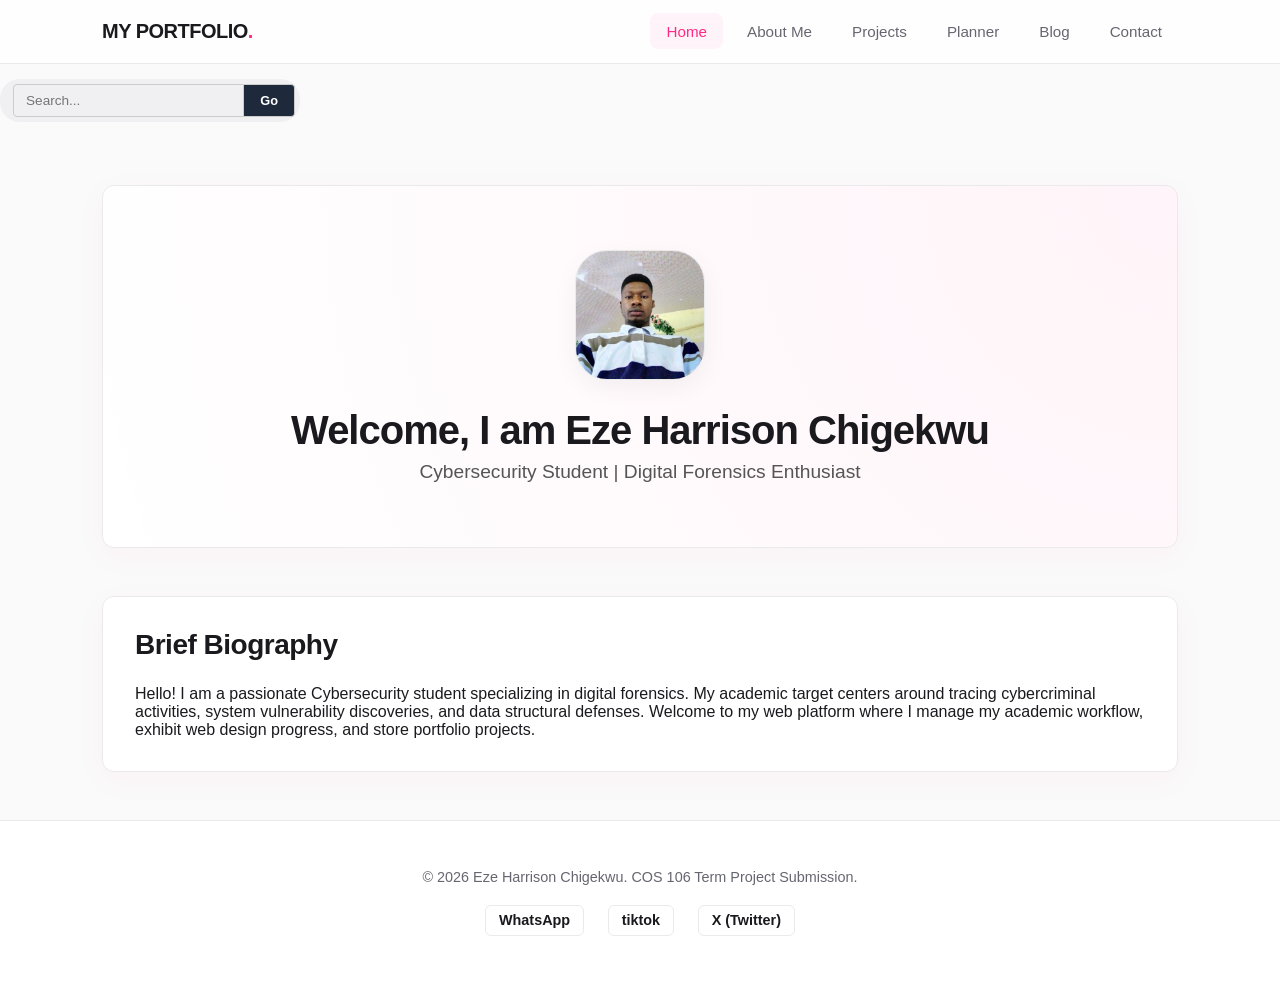
<file: index.html>
<!DOCTYPE html>
<html lang="en">
<head>
    <meta charset="UTF-8">
    <meta name="viewport" content="width=device-width, initial-scale=1.0">
    <title>Home | Eze Harrison Portfolio</title>
    <link rel="stylesheet" href="styles.css">
</head>
<body>
    <header>
        <nav class="nav-container">
            <a href="index.html" class="logo">MY PORTFOLIO</a>
            <ul class="nav-menu">
                <li><a href="index.html" class="active">Home</a></li>
                <li><a href="about.html">About Me</a></li>
                <li><a href="projects.html">Projects</a></li>
                <li><a href="planner.html">Planner</a></li>
                <li><a href="blog.html">Blog</a></li>
                <li><a href="contact.html">Contact</a></li>
            </ul>
            
        </nav>
    </header>
<div class="search-box">
    <input type="text" placeholder="Search..." id="search-input">
    <button type="button" onclick="executeSearch()">Go</button>
    
    <div id="search-results"></div>
</div>

<script src="search.js"></script>
    <main>
        <section class="hero-section">
            <img src="20250511_102434.jpg" alt="Eze Harrison Chigekwu" class="hero-img">
            <h1>Welcome, I am Eze Harrison Chigekwu</h1>
            <p style="font-size: 1.2rem; color: #555;">Cybersecurity Student | Digital Forensics Enthusiast</p>
        </section>

        <section class="card">
            <h2>Brief Biography</h2>
            <p>Hello! I am a passionate Cybersecurity student specializing in digital forensics. My academic target centers around tracing cybercriminal activities, system vulnerability discoveries, and data structural defenses. Welcome to my web platform where I manage my academic workflow, exhibit web design progress, and store portfolio projects.</p>
        </section>
    </main>

    <footer>
        <p>&copy; 2026 Eze Harrison Chigekwu. COS 106 Term Project Submission.</p>
        <div class="social-links">
            <a href="https://wa.me/2348163625673#" target="_blank">WhatsApp</a>
            <a href="https://tiktok.com/@chigez_#" target="_blank">tiktok</a>
            <a href="https://x.com/Chigezz001#" target="_blank">X (Twitter)</a>
        </div>
    </footer>
</body>
</html>
</file>
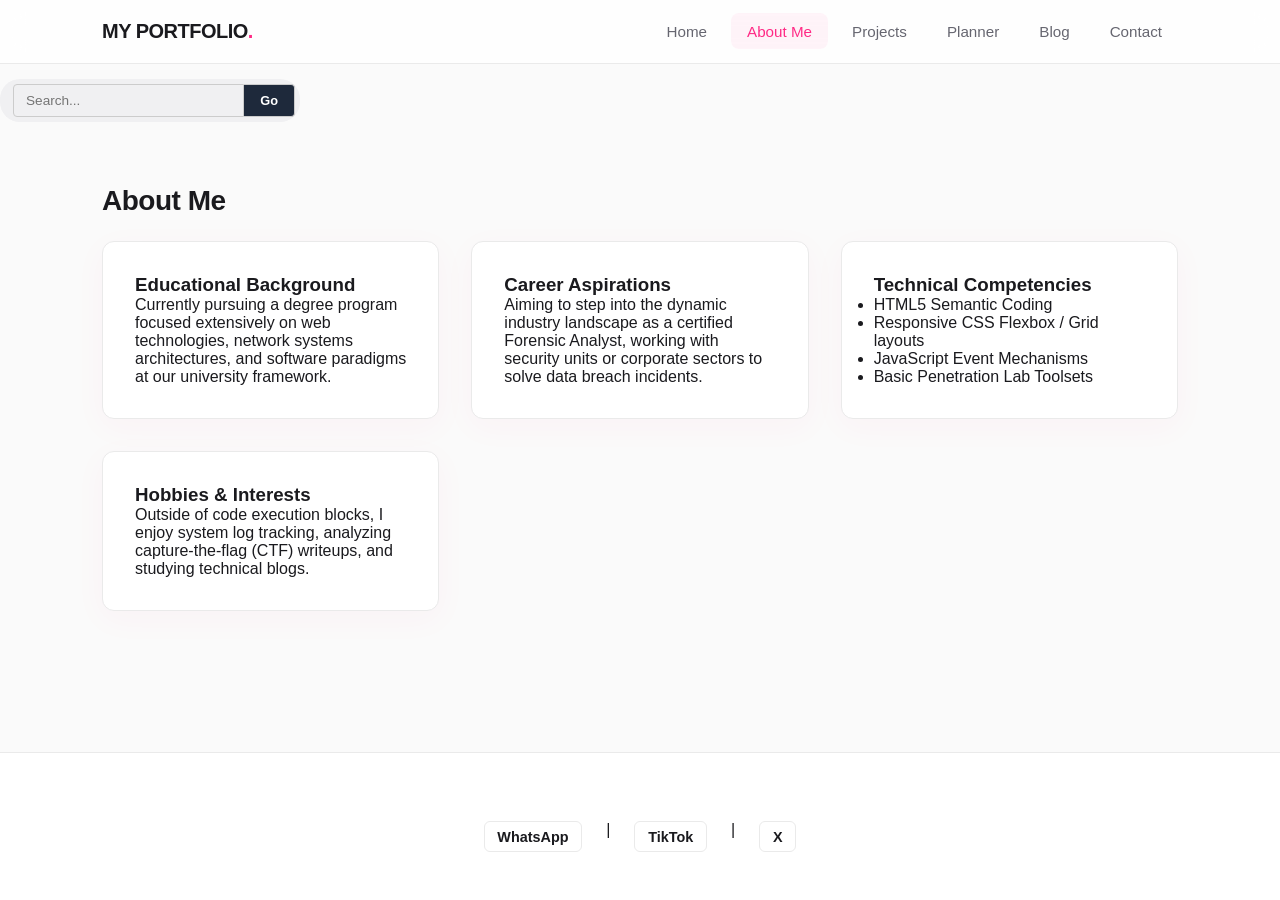
<file: about.html>
<!DOCTYPE html>
<html lang="en">
<head>
    <meta charset="UTF-8">
    <meta name="viewport" content="width=device-width, initial-scale=1.0">
    <title>About Me | Eze Harrison</title>
    <link rel="stylesheet" href="styles.css">
</head>
<body>
    <header>
        <nav class="nav-container">
            <a href="index.html" class="logo">MY PORTFOLIO</a>
            <ul class="nav-menu">
                <li><a href="index.html">Home</a></li>
                <li><a href="about.html" class="active">About Me</a></li>
                <li><a href="projects.html">Projects</a></li>
                <li><a href="planner.html">Planner</a></li>
                <li><a href="blog.html">Blog</a></li>
                <li><a href="contact.html">Contact</a></li>
            </ul>
            
        </nav>
    </header>
<div class="search-box">
    <input type="text" placeholder="Search..." id="search-input">
    <button type="button" onclick="executeSearch()">Go</button>
    
    <div id="search-results"></div>
</div>

<script src="search.js"></script>
    <main>
        <h2>About Me</h2>
        <div class="grid-layout">
            <div class="card">
                <h3>Educational Background</h3>
                <p>Currently pursuing a degree program focused extensively on web technologies, network systems architectures, and software paradigms at our university framework.</p>
            </div>
            <div class="card">
                <h3>Career Aspirations</h3>
                <p>Aiming to step into the dynamic industry landscape as a certified Forensic Analyst, working with security units or corporate sectors to solve data breach incidents.</p>
            </div>
            <div class="card">
                <h3>Technical Competencies</h3>
                <ul>
                    <li>HTML5 Semantic Coding</li>
                    <li>Responsive CSS Flexbox / Grid layouts</li>
                    <li>JavaScript Event Mechanisms</li>
                    <li>Basic Penetration Lab Toolsets</li>
                </ul>
            </div>
            <div class="card">
                <h3>Hobbies & Interests</h3>
                <p>Outside of code execution blocks, I enjoy system log tracking, analyzing capture-the-flag (CTF) writeups, and studying technical blogs.</p>
            </div>
        </div>
    </main>

    <footer>
        <div class="social-links">
            <a href="https://wa.me/2348163625673#">WhatsApp</a> | <a href="https://tiktok.com/@chigez_#">TikTok</a> | <a href="https://x.com/Chigezz001">X</a>
        </div>
    </footer>
</body>
</html>
</file>
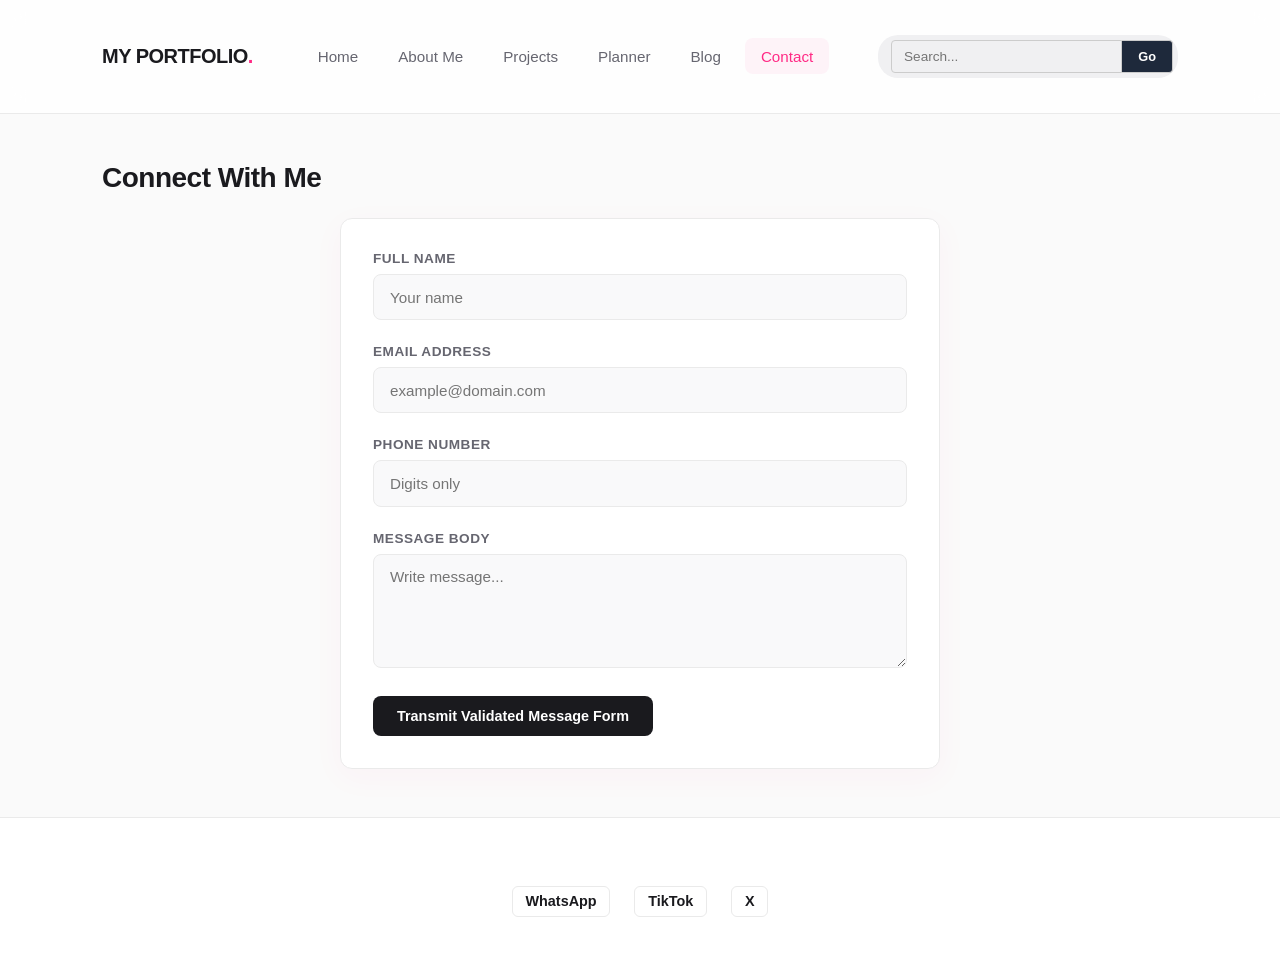
<file: contact.html>
<!DOCTYPE html>
<html lang="en">
<head>
    <meta charset="UTF-8">
    <meta name="viewport" content="width=device-width, initial-scale=1.0">
    <title>Contact Verification Form</title>
    <link rel="stylesheet" href="styles.css">
</head>
<body>
    <header>
        <nav class="nav-container">
            <a href="index.html" class="logo">MY PORTFOLIO</a>
            <ul class="nav-menu">
                <li><a href="index.html">Home</a></li>
                <li><a href="about.html">About Me</a></li>
                <li><a href="projects.html">Projects</a></li>
                <li><a href="planner.html">Planner</a></li>
                <li><a href="blog.html">Blog</a></li>
                <li><a href="contact.html" class="active">Contact</a></li>
            </ul>
            <div class="search-box">
    <input type="text" placeholder="Search..." id="search-input">
    <button type="button" onclick="executeSearch()">Go</button>
    
    <div id="search-results"></div>
</div>

<script src="search.js"></script>
        </nav>
    </header>

    <main>
        <h2>Connect With Me</h2>
        
        <section class="card" style="max-width: 600px; margin: 0 auto;">
            <form id="contactForm" novalidate>
                <div class="form-group">
                    <label for="fullName">Full Name</label>
                    <input type="text" id="fullName" placeholder="Your name">
                    <div class="error-msg" id="nameError">Name field cannot be left blank.</div>
                </div>

                <div class="form-group">
                    <label for="emailAddress">Email Address</label>
                    <input type="email" id="emailAddress" placeholder="example@domain.com">
                    <div class="error-msg" id="emailError">Please input a valid format template email structure.</div>
                </div>

                <div class="form-group">
                    <label for="phoneNumber">Phone Number</label>
                    <input type="text" id="phoneNumber" placeholder="Digits only">
                    <div class="error-msg" id="phoneError">Phone number input must contain strictly only digits.</div>
                </div>

                <div class="form-group">
                    <label for="message">Message Body</label>
                    <textarea id="message" rows="5" placeholder="Write message..."></textarea>
                    <div class="error-msg" id="messageError">Please type your inquiry message detail notes.</div>
                </div>

                <button type="submit" class="btn">Transmit Validated Message Form</button>
            </form>
        </section>
    </main>

    <footer>
        <div class="social-links">
            <a href="https://wa.me/2348163625673#">WhatsApp</a> <a href="https://tiktok.com/@chigez_#">TikTok</a> <a href="https://x.com/Chigezz001#">X</a>
        </div>
    </footer>

    <script src="validation.js"></script>
</body>
</html>
</file>
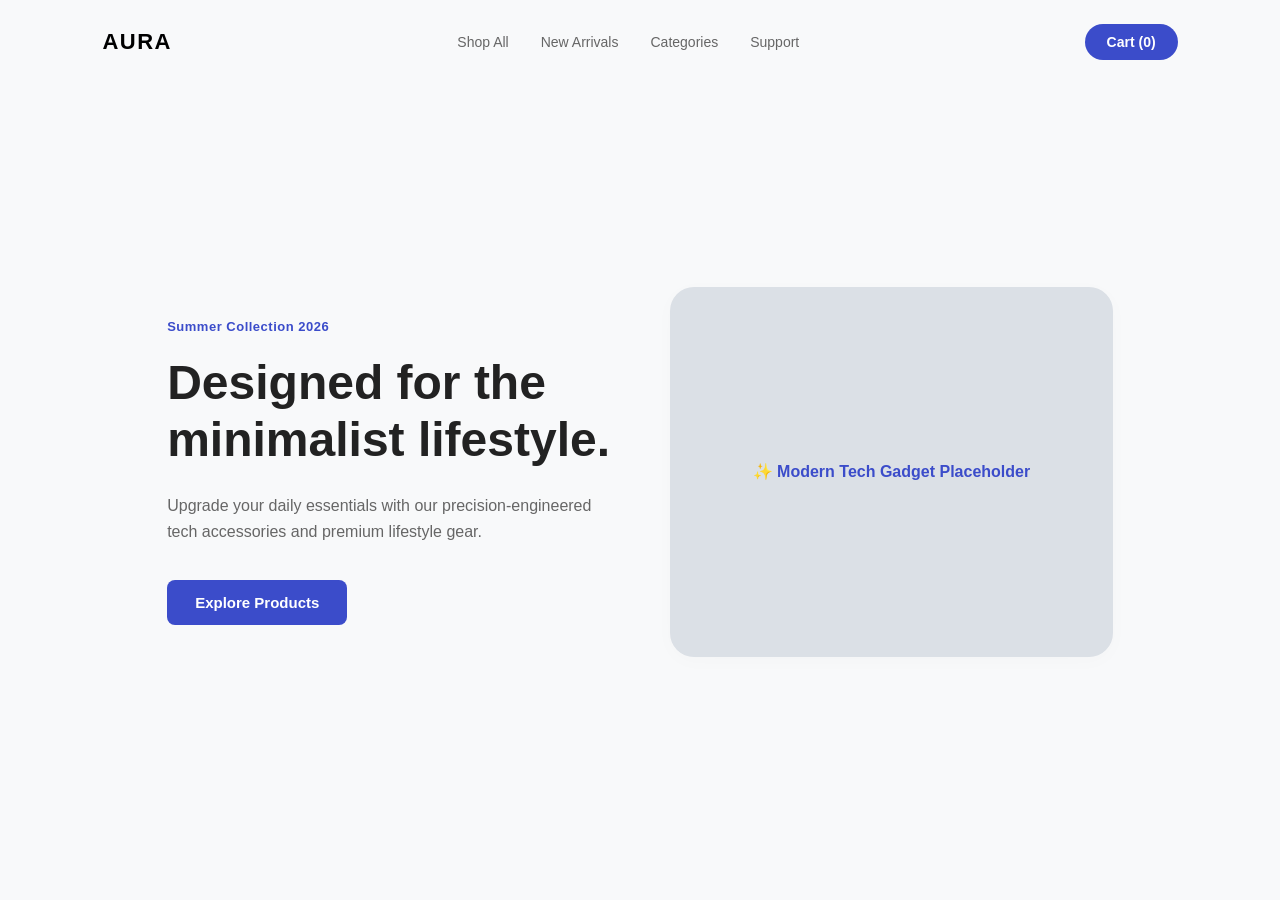
<file: landingpage3.html>
<!DOCTYPE html>
<html lang="en">
<head>
    <meta charset="UTF-8">
    <meta name="viewport" content="width=device-width, initial-scale=1.0">
    <title>Aura - Premium Minimalist Goods</title>
    <style>
        /* Base Reset & Typography */
        * {
            margin: 0;
            padding: 0;
            box-sizing: border-box;
            font-family: -apple-system, BlinkMacSystemFont, 'Segoe UI', Roboto, Helvetica, Arial, sans-serif;
        }

        body {
            background-color: #f8f9fa;
            color: #1a1a1a;
            min-height: 100vh;
            display: flex;
            flex-direction: column;
        }

        /* Navigation Bar */
        header {
            display: flex;
            justify-content: space-between;
            align-items: center;
            padding: 24px 8%;
            background-color: #f8f9fa;
        }

        .logo {
            font-size: 22px;
            font-weight: 800;
            letter-spacing: 1.5px;
            color: #000000;
        }

        nav {
            display: flex;
            gap: 32px;
        }

        nav a {
            text-decoration: none;
            color: #666666;
            font-size: 14px;
            font-weight: 500;
            transition: color 0.2s ease;
        }

        nav a:hover {
            color: #000000;
        }

        .cart-btn {
            background-color: #3b4cca;
            color: #ffffff;
            border: none;
            padding: 10px 22px;
            border-radius: 20px;
            font-size: 14px;
            font-weight: 600;
            cursor: pointer;
            transition: background-color 0.2s ease;
        }

        .cart-btn:hover {
            background-color: #2a3ab0;
        }

        /* Hero Section */
        .hero-container {
            display: grid;
            grid-template-columns: 1fr 1fr;
            align-items: center;
            max-width: 1400px;
            margin: auto;
            padding: 40px 8% 80px 8%;
            gap: 60px;
            flex-grow: 1;
        }

        /* Left Content Column */
        .hero-content {
            display: flex;
            flex-direction: column;
            align-items: flex-start;
        }

        .tagline {
            color: #3b4cca;
            font-size: 13px;
            font-weight: 600;
            margin-bottom: 20px;
            letter-spacing: 0.5px;
        }

        .hero-title {
            font-size: 48px;
            font-weight: 700;
            line-height: 1.2;
            color: #222222;
            margin-bottom: 24px;
        }

        .hero-description {
            font-size: 16px;
            line-height: 1.6;
            color: #666666;
            margin-bottom: 36px;
            max-width: 440px;
        }

        .cta-btn {
            background-color: #3b4cca;
            color: #ffffff;
            border: none;
            padding: 14px 28px;
            border-radius: 8px;
            font-size: 15px;
            font-weight: 600;
            cursor: pointer;
            transition: background-color 0.2s ease;
        }

        .cta-btn:hover {
            background-color: #2a3ab0;
        }

        /* Right Image/Placeholder Column */
        .image-container {
            background-color: #dbe0e6;
            border-radius: 24px;
            aspect-ratio: 1.2 / 1;
            display: flex;
            justify-content: center;
            align-items: center;
            width: 100%;
            box-shadow: 0 4px 20px rgba(0,0,0,0.02);
        }

        .placeholder-text {
            color: #3b4cca;
            font-size: 16px;
            font-weight: 600;
            display: flex;
            align-items: center;
            gap: 6px;
        }

        /* Responsive Design */
        @media (max-width: 968px) {
            .hero-container {
                grid-template-columns: 1fr;
                text-align: center;
                gap: 40px;
                padding-top: 20px;
            }

            .hero-content {
                align-items: center;
            }

            header {
                padding: 20px 4%;
            }

            nav {
                display: none; /* Simplifies mobile view layout */
            }
        }
    </style>
</head>
<body>

    <!-- Header Navigation -->
    <header>
        <div class="logo">AURA</div>
        <nav>
            <a href="#">Shop All</a>
            <a href="#">New Arrivals</a>
            <a href="#">Categories</a>
            <a href="#">Support</a>
        </nav>
        <button class="cart-btn">Cart (0)</button>
    </header>

    <!-- Hero Section -->
    <main class="hero-container">
        <!-- Text Content -->
        <section class="hero-content">
            <span class="tagline">Summer Collection 2026</span>
            <h1 class="hero-title">Designed for the<br>minimalist lifestyle.</h1>
            <p class="hero-description">
                Upgrade your daily essentials with our precision-engineered tech accessories and premium lifestyle gear.
            </p>
            <button class="cta-btn">Explore Products</button>
        </section>

        <!-- Graphic Placeholder -->
        <section class="image-container">
            <div class="placeholder-text">
                ✨ Modern Tech Gadget Placeholder
            </div>
        </section>
    </main>

</body>
</html>
</file>
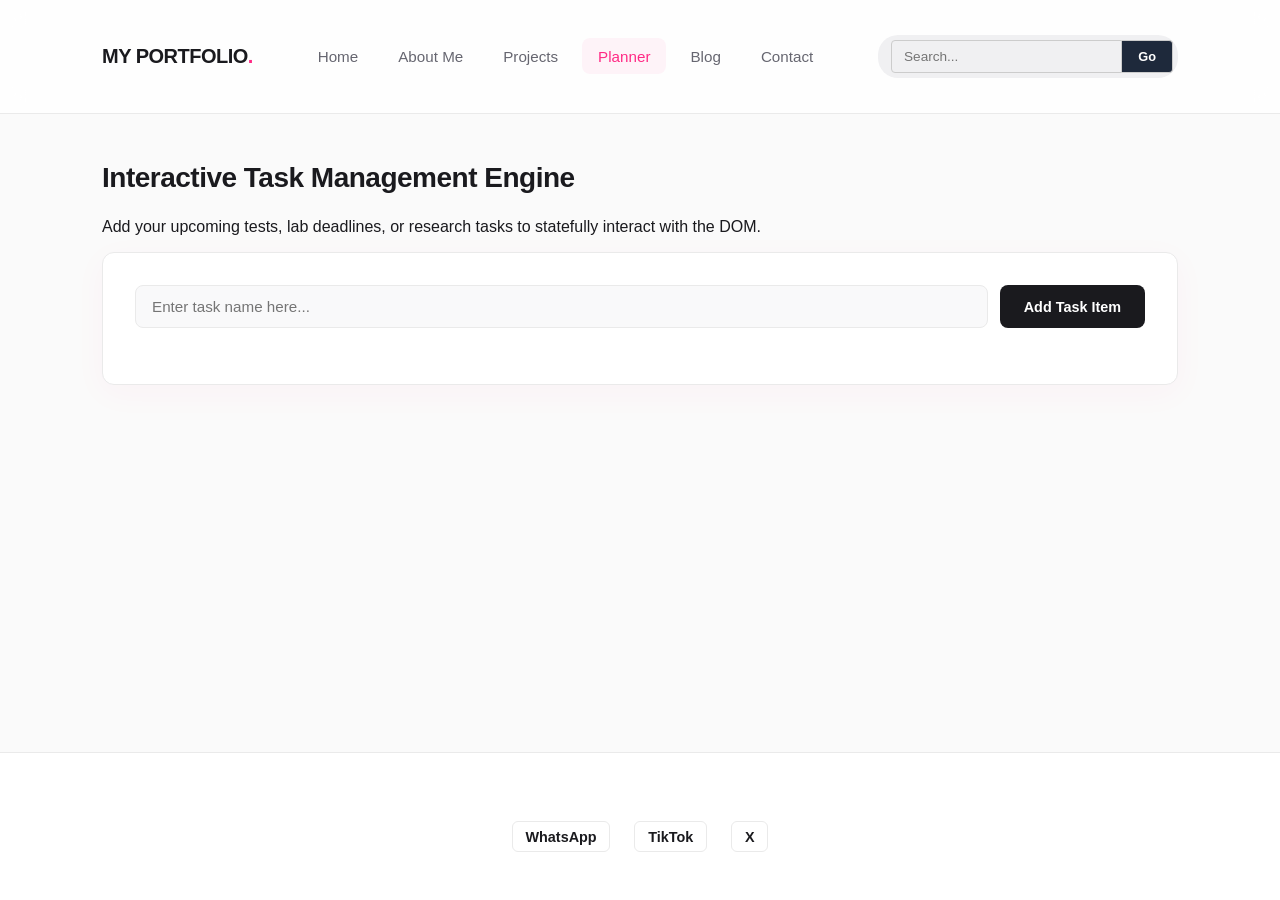
<file: planner.html>
<!DOCTYPE html>
<html lang="en">
<head>
    <meta charset="UTF-8">
    <meta name="viewport" content="width=device-width, initial-scale=1.0">
    <title>Academic Planner Activity</title>
    <link rel="stylesheet" href="styles.css">
</head>
<body>
    <header>
        <nav class="nav-container">
            <a href="index.html" class="logo">MY PORTFOLIO</a>
            <ul class="nav-menu">
                <li><a href="index.html">Home</a></li>
                <li><a href="about.html">About Me</a></li>
                <li><a href="projects.html">Projects</a></li>
                <li><a href="planner.html" class="active">Planner</a></li>
                <li><a href="blog.html">Blog</a></li>
                <li><a href="contact.html">Contact</a></li>
            </ul>
            <div class="search-box">
    <input type="text" placeholder="Search..." id="search-input">
    <button type="button" onclick="executeSearch()">Go</button>
    
    <div id="search-results"></div>
</div>

<script src="search.js"></script>
        </nav>
    </header>

    <main>
        <h2>Interactive Task Management Engine</h2>
        <p style="margin-bottom: 1rem;">Add your upcoming tests, lab deadlines, or research tasks to statefully interact with the DOM.</p>

        <section class="card">
            <div class="planner-controls">
                <input type="text" id="taskInput" placeholder="Enter task name here...">
                <button class="btn" id="addTaskBtn">Add Task Item</button>
            </div>

            <ul class="task-list" id="taskList"></ul>
        </section>
    </main>

    <footer>
        <div class="social-links">
            <a href="https://wa.me/2348163625673#">WhatsApp</a> <a href="https://tiktok.com/@chigez_#">TikTok</a> <a href="https://x.com/Chigezz001#">X</a>
        </div>
    </footer>

    <script src="planner.js"></script>
</body>
</html>
</file>
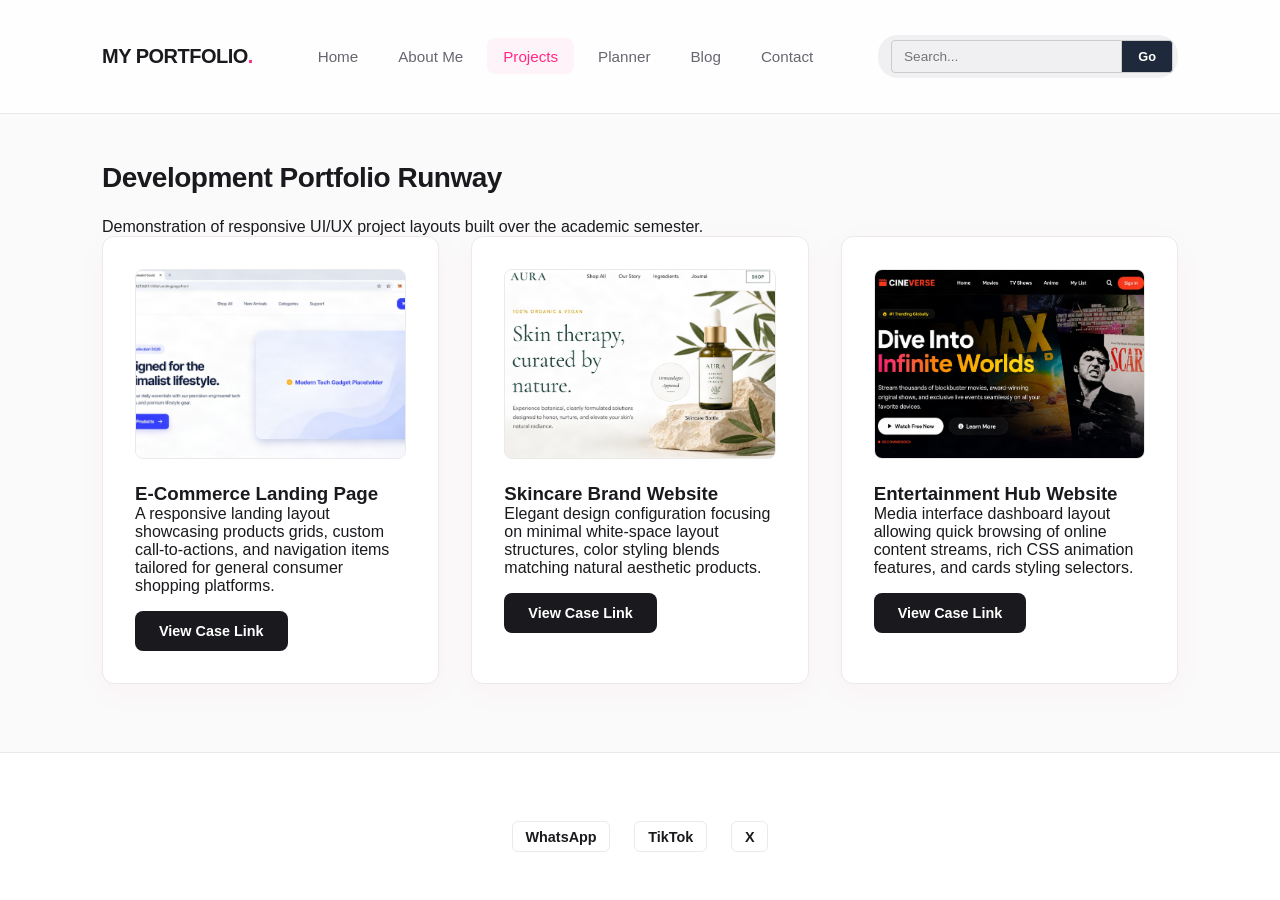
<file: projects.html>
<!DOCTYPE html>
<html lang="en">
<head>
    <meta charset="UTF-8">
    <meta name="viewport" content="width=device-width, initial-scale=1.0">
    <title>Projects Portfolio</title>
    <link rel="stylesheet" href="styles.css">
</head>
<body>
    <header>
        <nav class="nav-container">
            <a href="index.html" class="logo">MY PORTFOLIO</a>
            <ul class="nav-menu">
                <li><a href="index.html">Home</a></li>
                <li><a href="about.html">About Me</a></li>
                <li><a href="projects.html" class="active">Projects</a></li>
                <li><a href="planner.html">Planner</a></li>
                <li><a href="blog.html">Blog</a></li>
                <li><a href="contact.html">Contact</a></li>
            </ul>
            <div class="search-box">
    <input type="text" placeholder="Search..." id="search-input">
    <button type="button" onclick="executeSearch()">Go</button>
    
    <div id="search-results"></div>
</div>

<script src="search.js"></script>
        </nav>
    </header>

    <main>
        <h2>Development Portfolio Runway</h2>
        <p>Demonstration of responsive UI/UX project layouts built over the academic semester.</p>
        
        <div class="grid-layout">
            <div class="card">
                <img src="1000254774.jpg" alt="E-commerce UI Screenshot">
                <h3>E-Commerce Landing Page</h3>
                <p>A responsive landing layout showcasing products grids, custom call-to-actions, and navigation items tailored for general consumer shopping platforms.</p>
                <a href="./landingpage3.html" class="btn" style="display:inline-block; margin-top:1rem; text-decoration:none;">View Case Link</a>
            </div>
            <div class="card">
                <img src="1000254894.jpg" alt="Skin Care Web Sample">
                <h3>Skincare Brand Website</h3>
                <p>Elegant design configuration focusing on minimal white-space layout structures, color styling blends matching natural aesthetic products.</p>
                <a href="./landingpage1.html" class="btn" style="display:inline-block; margin-top:1rem; text-decoration:none;">View Case Link</a>
            </div>
            <div class="card">
                <img src="1000254784.jpg" alt="Entertainment UI Display">
                <h3>Entertainment Hub Website</h3>
                <p>Media interface dashboard layout allowing quick browsing of online content streams, rich CSS animation features, and cards styling selectors.</p>
                <a href="./landingpage2.html" class="btn" style="display:inline-block; margin-top:1rem; text-decoration:none;">View Case Link</a>
            </div>
        </div>
    </main>

    <footer>
        <div class="social-links">
            <a href="https://wa.me/2348163625673#">WhatsApp</a> <a href="https://tiktok.com/@chigez_#">TikTok</a> <a href="https://x.com/Chigezz001#">X</a>
        </div>
    </footer>
</body>
</html>
</file>
<file: styles.css>
/* ==========================================================================
   1. VARIABLES & SYSTEM THEME
   ========================================================================== */
:root {
    --bg-main: #fafafa;
    --bg-card: #ffffff;
    --text-main: #1a1a1e;
    --text-muted: #666670;
    --accent-pink: #ff2a85;
    --accent-dark: #b80053;
    --border-color: #eaeaea;
    --glass-shadow: 0 8px 32px 0 rgba(255, 42, 133, 0.04);
    --radius: 12px;
    --transition: all 0.3s cubic-bezier(0.25, 0.8, 0.25, 1);
}

* {
    margin: 0;
    padding: 0;
    box-sizing: border-box;
    font-family: '-apple-system', BlinkMacSystemFont, 'Segoe UI', Roboto, Helvetica, Arial, sans-serif;
}

body {
    background-color: var(--bg-main);
    color: var(--text-main);
    display: flex;
    flex-direction: column;
    min-height: 100vh;
    overflow-x: hidden;
}

/* ==========================================================================
   2. PREMIUM NAVIGATION HEADER
   ========================================================================== */
header {
    background: rgba(255, 255, 255, 0.8);
    backdrop-filter: blur(12px);
    -webkit-backdrop-filter: blur(12px);
    border-bottom: 1px solid var(--border-color);
    position: sticky;
    top: 0;
    z-index: 1000;
}

.nav-container {
    max-width: 1140px;
    margin: 0 auto;
    display: flex;
    justify-content: space-between;
    align-items: center;
    padding: 1.25rem 2rem;
}

.logo {
    font-weight: 800;
    font-size: 1.25rem;
    color: var(--text-main);
    text-decoration: none;
    letter-spacing: -0.5px;
    position: relative;
}

.logo::after {
    content: '.';
    color: var(--accent-pink);
}

.nav-menu {
    display: flex;
    list-style: none;
    gap: 0.5rem;
}

.nav-menu a {
    text-decoration: none;
    color: var(--text-muted);
    font-weight: 500;
    font-size: 0.95rem;
    padding: 0.6rem 1rem;
    border-radius: 8px;
    transition: var(--transition);
}

.nav-menu a:hover, .nav-menu a.active {
    color: var(--accent-pink);
    background: rgba(255, 42, 133, 0.05);
}

/* Minimalist Search Engine Element */
.search-box {
    display: flex;
    align-items: center;
    background: #f0f0f2;
    padding: 0.25rem 0.25rem 0.25rem 0.75rem;
    border-radius: 20px;
    border: 1px solid transparent;
    transition: var(--transition);
}

.search-box:focus-within {
    border-color: var(--accent-pink);
    background: var(--bg-card);
    box-shadow: 0 0 0 4px rgba(255, 42, 133, 0.1);
}

.search-box input {
    background: transparent;
    border: none;
    outline: none;
    color: var(--text-main);
    font-size: 0.85rem;
    width: 140px;
}

.search-box button {
    background: var(--text-main);
    color: white;
    border: none;
    padding: 0.4rem 1rem;
    border-radius: 16px;
    font-size: 0.8rem;
    font-weight: 600;
    cursor: pointer;
    transition: var(--transition);
}

.search-box button:hover {
    background: var(--accent-pink);
}

/* ==========================================================================
   3. CONTENT ARCHITECTURE & GLASS CARDS
   ========================================================================== */
main {
    flex: 1;
    max-width: 1140px;
    width: 100%;
    margin: 0 auto;
    padding: 3rem 2rem;
    animation: pageReveal 0.8s cubic-bezier(0.16, 1, 0.3, 1) both;
}

.hero-section {
    background: radial-gradient(circle at top right, rgba(255, 42, 133, 0.05), transparent), var(--bg-card);
    border: 1px solid var(--border-color);
    padding: 4rem 2rem;
    border-radius: var(--radius);
    text-align: center;
    margin-bottom: 3rem;
    box-shadow: var(--glass-shadow);
}

.hero-img {
    width: 130px;
    height: 130px;
    border-radius: 32px;
    object-fit: cover;
    border: 1px solid var(--border-color);
    margin-bottom: 1.5rem;
    box-shadow: 0 8px 24px rgba(0,0,0,0.05);
}

h1 {
    font-size: 2.5rem;
    font-weight: 800;
    letter-spacing: -1px;
    margin-bottom: 0.5rem;
}

h2 {
    font-size: 1.75rem;
    font-weight: 700;
    letter-spacing: -0.5px;
    margin-bottom: 1.5rem;
}

.grid-layout {
    display: grid;
    grid-template-columns: repeat(auto-fit, minmax(320px, 1fr));
    gap: 2rem;
}

.card {
    background: var(--bg-card);
    border: 1px solid var(--border-color);
    border-radius: var(--radius);
    padding: 2rem;
    box-shadow: var(--glass-shadow);
    transition: var(--transition);
}

.card:hover {
    transform: translateY(-6px);
    border-color: rgba(255, 42, 133, 0.3);
    box-shadow: 0 20px 38px rgba(255, 42, 133, 0.06);
}

.card img {
    width: 100%;
    height: 190px;
    object-fit: cover;
    border-radius: 8px;
    margin-bottom: 1.25rem;
    border: 1px solid var(--border-color);
}

/* Component Buttons */
.btn {
    display: inline-block;
    background: var(--text-main);
    color: white;
    padding: 0.75rem 1.5rem;
    border-radius: 8px;
    border: none;
    font-weight: 600;
    font-size: 0.9rem;
    cursor: pointer;
    text-decoration: none;
    transition: var(--transition);
    text-align: center;
}

.btn:hover {
    background: var(--accent-pink);
    box-shadow: 0 8px 20px rgba(255, 42, 133, 0.25);
    transform: translateY(-1px);
}

/* Interactive Planner Element Adjustments */
.planner-controls {
    display: flex;
    gap: 0.75rem;
    margin-bottom: 1.5rem;
}

.planner-controls input {
    flex: 1;
    padding: 0.75rem 1rem;
    border: 1px solid var(--border-color);
    background: #f9f9fa;
    border-radius: 8px;
    outline: none;
    font-size: 0.95rem;
    transition: var(--transition);
}

.planner-controls input:focus {
    border-color: var(--accent-pink);
    background: var(--bg-card);
}

.task-item {
    display: flex;
    justify-content: space-between;
    align-items: center;
    padding: 1rem 1.25rem;
    background: var(--bg-card);
    border: 1px solid var(--border-color);
    margin-bottom: 0.75rem;
    border-radius: 8px;
    transition: var(--transition);
}

.task-item.completed {
    opacity: 0.6;
    background: #f5f5f7;
}

/* Semantic Elements Forms Markup Layout */
.form-group {
    margin-bottom: 1.5rem;
}

.form-group label {
    display: block;
    margin-bottom: 0.5rem;
    font-size: 0.85rem;
    font-weight: 700;
    text-transform: uppercase;
    letter-spacing: 0.5px;
    color: var(--text-muted);
}

.form-group input, .form-group textarea {
    width: 100%;
    padding: 0.85rem 1rem;
    border: 1px solid var(--border-color);
    background: #f9f9fa;
    border-radius: 8px;
    outline: none;
    font-size: 0.95rem;
    transition: var(--transition);
}

.form-group input:focus, .form-group textarea:focus {
    border-color: var(--accent-pink);
    background: var(--bg-card);
}

.error-msg {
    color: #e53935;
    font-size: 0.8rem;
    margin-top: 0.4rem;
    display: none;
}

/* Multimedia Block Styling */
.media-container video {
    width: 100%;
    border-radius: 8px;
    border: 1px solid var(--border-color);
    margin-top: 1rem;
}

/* ==========================================================================
   4. MINIMALIST FOOTER
   ========================================================================== */
footer {
    background: var(--bg-card);
    border-top: 1px solid var(--border-color);
    padding: 3rem 2rem;
    text-align: center;
    margin-top: auto;
}

footer p {
    color: var(--text-muted);
    font-size: 0.9rem;
}

.social-links {
    display: flex;
    justify-content: center;
    gap: 1.5rem;
    margin-top: 1.25rem;
}

.social-links a {
    color: var(--text-main);
    text-decoration: none;
    font-size: 0.9rem;
    font-weight: 600;
    padding: 0.4rem 0.8rem;
    border-radius: 6px;
    border: 1px solid var(--border-color);
    transition: var(--transition);
}

.social-links a:hover {
    color: var(--accent-pink);
    border-color: var(--accent-pink);
    background: rgba(255, 42, 133, 0.02);
}

/* ==========================================================================
   5. RESPONSIVE DESIGN INTERFACE FRAMEWORK & ENGINES
   ========================================================================== */
@keyframes pageReveal {
    from {
        opacity: 0;
        transform: translateY(16px);
    }
    to {
        opacity: 1;
        transform: translateY(0);
    }
}

/* Smartphone / Compact Mobile UI Configurations */
@media (max-width: 768px) {
    .nav-container {
        flex-direction: column;
        gap: 1.25rem;
        padding: 1.5rem 1rem;
    }
    
    .nav-menu {
        flex-wrap: wrap;
        justify-content: center;
        gap: 0.25rem;
    }
    
    .nav-menu a {
        font-size: 0.85rem;
        padding: 0.5rem 0.75rem;
    }

    .search-box {
        width: 100%;
        max-width: 300px;
    }

    .search-box input {
        width: 100%;
    }

    main {
        padding: 1.5rem 1rem;
    }

    h1 {
        font-size: 1.85rem;
    }

    .hero-section {
        padding: 2.5rem 1rem;
    }
}
/* 1. Limit the width of the container holding the bar and button */
.search-box {
    position: relative;
    display: inline-flex;  /* Keeps the input and button neatly inline */
    align-items: center;
    max-width: 300px;      /* Restricts the total width of the search bar */
    width: 100%;           /* Allows it to be responsive on mobile screens */
    margin: 15px 0;        /* Adds a little spacing above and below */
}

/* 2. Target the text input itself */
.search-box input[type="text"] {
    width: 100%;           /* Makes the input fill up the 300px container */
    padding: 8px 12px;     /* Adds comfortable breathing room inside the box */
    border: 1px solid #ccc;
    border-radius: 4px 0 0 4px; /* Rounds the left corners */
    outline: none;
    box-sizing: border-box; /* Crucial: includes padding in total width calculation */
}

/* 3. Target the 'Go' button to sit flush next to it */
.search-box button {
    padding: 8px 16px;
    border: 1px solid #ccc;
    border-left: none;     /* Removes double border between input and button */
    background-color: #1e293b; /* A clean dark color matching your button theme */
    color: white;
    cursor: pointer;
    border-radius: 0 4px 4px 0; /* Rounds the right corners */
    box-sizing: border-box;
}

.search-box button:hover {
    background-color: #334155; /* Slight color shift on hover */
}
</file>
